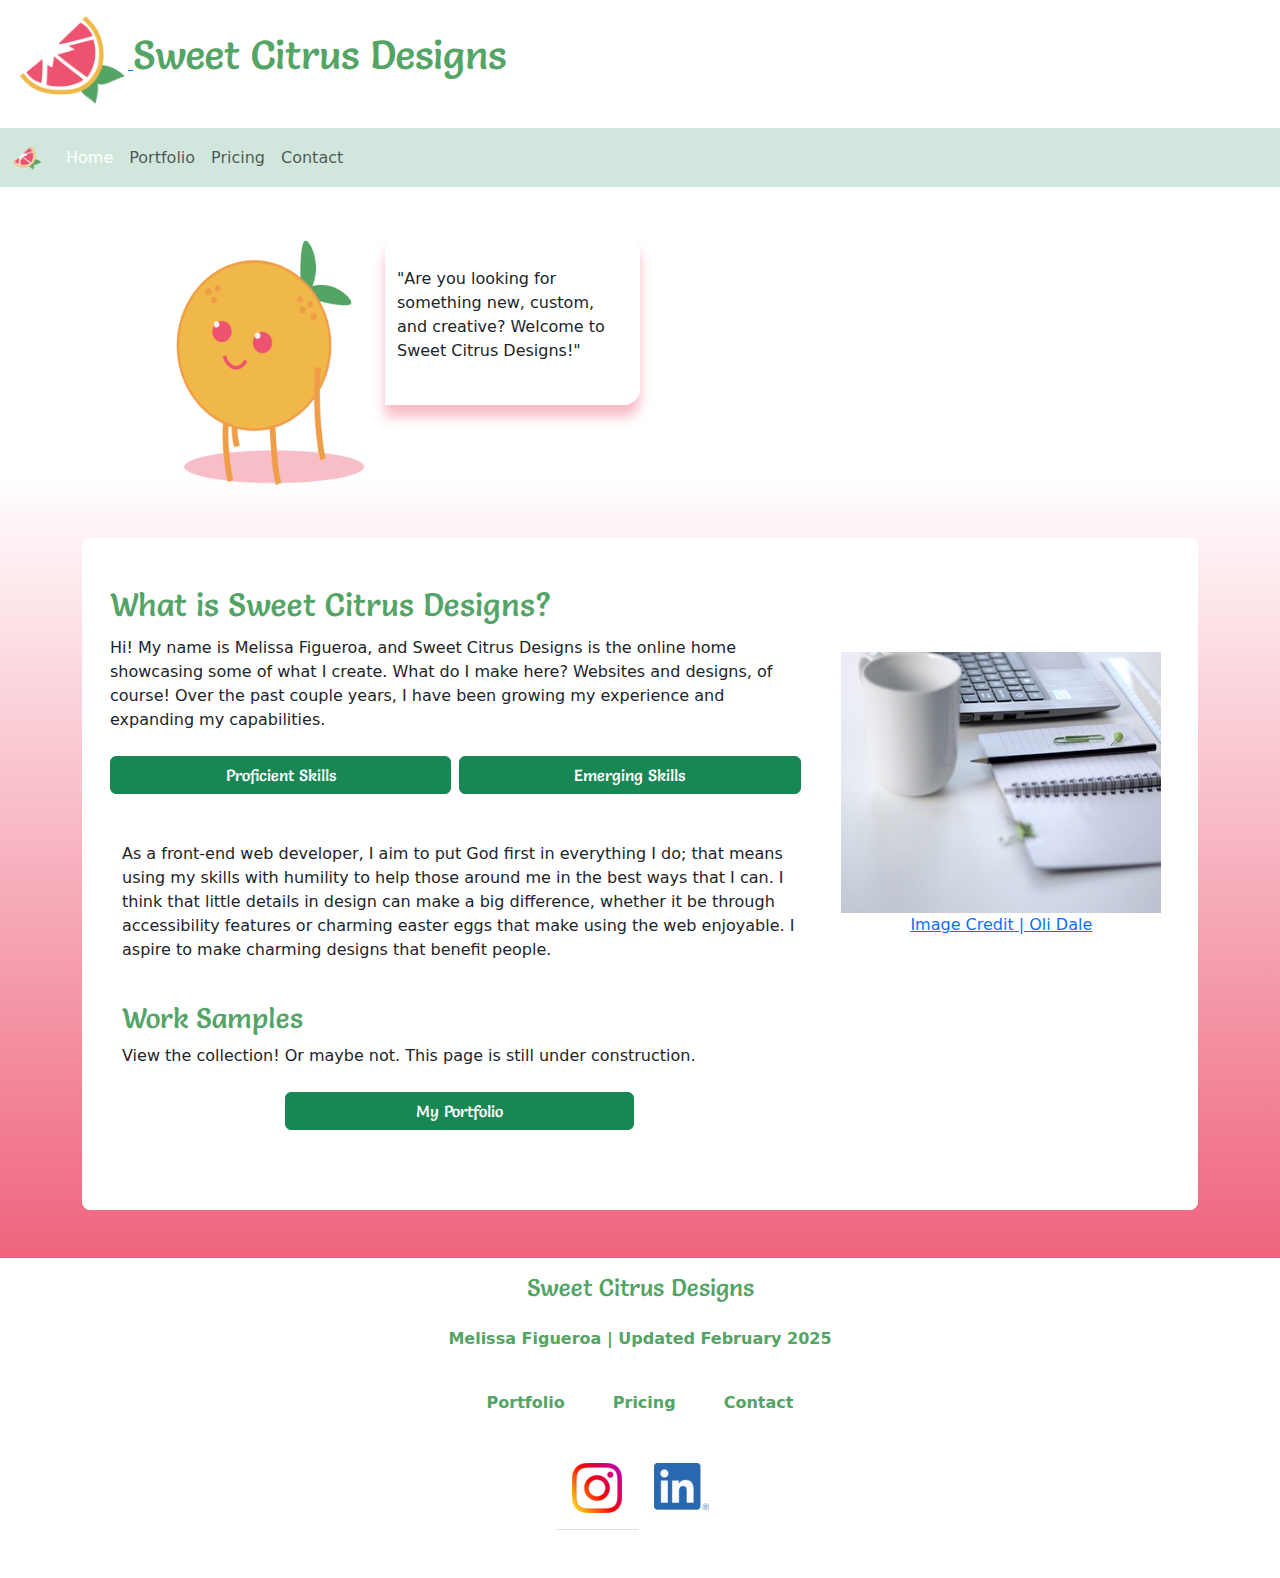
<file: index.html>
<!DOCTYPE html>
<html>
    <head>
        <!--
            Melissa Figueroa
            4 Mar. 2025
        -->
        <script src="scripts/script.js" async></script>
        <script src="https://cdn.jsdelivr.net/npm/bootstrap@5.3.3/dist/js/bootstrap.bundle.min.js" integrity="sha384-YvpcrYf0tY3lHB60NNkmXc5s9fDVZLESaAA55NDzOxhy9GkcIdslK1eN7N6jIeHz" crossorigin="anonymous"></script>
        <script src="https://ajax.googleapis.com/ajax/libs/jquery/3.7.1/jquery.min.js"></script>
        <link rel="stylesheet" href="css/styles.css">
        <link rel="preconnect" href="https://fonts.googleapis.com">
        <link rel="preconnect" href="https://fonts.gstatic.com" crossorigin>
        <link href="https://fonts.googleapis.com/css2?family=Lexend:wght@100..900&family=Salsa&display=swap" rel="stylesheet">
        <link href="https://cdn.jsdelivr.net/npm/bootstrap@5.3.3/dist/css/bootstrap.min.css" rel="stylesheet" integrity="sha384-QWTKZyjpPEjISv5WaRU9OFeRpok6YctnYmDr5pNlyT2bRjXh0JMhjY6hW+ALEwIH" crossorigin="anonymous">
        <meta charset="UTF-8">
        <meta name="keywords" content="
            web design, web development, design services, freelancer, custom site, custom website, web content">
        <meta name="author" content="Melissa Figueroa">
        <meta name="viewport" content="width=device-width, initial-scale=1.0">
        <title>Home - Sweet Citrus Designs</title>
        <link rel="icon" href="favicon.ico" type="image/x-icon">
    </head>

    <body class="mb-0 pb-0">
        <header class="header px-3 py-2 w-100">
            <a href="index.html">
                <img src="images/citrus-2025/figueroa-logo.png" class="img-fluid w-25" id="logo">
                <h1>Sweet Citrus Designs</h1>
            </a>
        </header>

        <nav class="navbar navbar-expand-md navbar-light navbar-light bg-success-subtle">
            <div class="container-fluid">
                <a class="navbar-brand" href="#">
                    <img src="images/citrus-2025/figueroa-logo.png" alt="sweet citrus designs logo" width="30" height="30" class="d-inline-block align-text-top">
                </a>

                <button class="navbar-toggler" type="button" data-bs-toggle="collapse" data-bs-target="#navbarSupportedContent" aria-controls="navbarSupportedContent" aria-expanded="false" aria-label="Toggle navigation">
                    <span class="navbar-toggler-icon"></span>
                </button>

                <div class="collapse navbar-collapse" id="navbarSupportedContent">
                    <ul class="navbar-nav">
                        <li class="nav-item">
                            <a class="nav-link active" aria-current="page" href="#">Home</a>
                        </li>
                        <li class="nav-item">
                            <a class="nav-link" href="portfolio.html">Portfolio</a>
                        </li>
                        <li class="nav-item">
                            <a class="nav-link" href="pricing.html">Pricing</a>
                        </li>
                        <li class="nav-item">
                            <a class="nav-link" href="contact.html">Contact</a>
                        </li>
                    </ul>
                </div>
            </div>
        </nav>

        <main class="container mx-auto pb-5">
            <div class="row mx-auto p-5">
                <img src="images/citrus-2025/sweet-citrus-w-shadow.png" alt="Sweet Citrus mascot" class="col-12 col-md-3 order-2 order-md-1 w-25 citrus">
                <div class="col-12 col-md-3 order-1 order-md-2 speechbox">
                    <p aria-label="Sweet Citrus says the following: " id="citrusTalk">
                        <script>
                            homepageTalk(randomSeed);
                        </script>
                    </p>
                </div>
            </div>

            <article class="container-md mx-auto row px-0 px-md-3 py-5 bg-white">
                <h2 class="pb-1">What is Sweet Citrus Designs?</h2>
                <section class="col-md-8">
                    <p>Hi! My name is Melissa Figueroa, and Sweet Citrus Designs is the online home showcasing some of what I create. What do I make here? Websites and designs, of course! Over the past couple years, I have been growing my experience and expanding my capabilities.</p>
                    <div class="row mx-auto mb-4">
                        <button class="btn btn-success col salsa-regular mx-auto my-2" type="button" data-bs-toggle="collapse" data-bs-target="#proSkills" aria-expanded="false" aria-controls="proficientSkills">
                            Proficient Skills
                        </button>

                        <button class="btn btn-success col salsa-regular mx-2 my-2" type="button" data-bs-toggle="collapse" data-bs-target="#emergingSkills" aria-expanded="false" aria-controls="emergingSkills">
                            Emerging Skills
                        </button>
                    </div>

                    <div class="row mx-auto mb-4">
                        <div class="col">
                            <div class="collapse multi-collapse" id="proSkills">
                                <h3 class="pb-1">Proficient Skills</h3>

                                <ul class="list-group list-skills">
                                    <li class="list-group-item">HTML and CSS</li>
                                    <li class="list-group-item">Adobe Illustrator, Photoshop, Express, and Lightroom</li>
                                    <li class="list-group-item">Krita</li>
                                    <li class="list-group-item">Website creation</li>
                                    <li class="list-group-item">Logo and branding creation</li>
                                    <li class="list-group-item">Social media content creation</li>
                                    <li class="list-group-item">Instagram management</li>
                                </ul>
                            </div>
                        </div>

                        <div class="col">
                            <div class="collapse multi-collapse" id="emergingSkills">
                                <h3 class="pb-1">Emerging Skills</h3>

                                <ul class="list-group list-skills">
                                    <li class="list-group-item">React, Angular, and Gatsby JS</li>
                                    <li class="list-group-item">C#, SQL, JavaScript, and PHP</li>
                                    <li class="list-group-item">Adobe Premiere Pro, After Effects, and InDesign</li>
                                    <li class="list-group-item">Affinity Designer</li>
                                    <li class="list-group-item">Canva</li>
                                    <li class="list-group-item">ProPresenter</li>
                                    <li class="list-group-item">Photography</li>
                                    <li class="list-group-item">Twitter management</li>
                                </ul>
                            </div>
                        </div>

                        <p class="mt-3">As a front-end web developer, I aim to put God first in everything I do; that means using my skills with humility to help those around me in the best ways that I can. I think that little details in design can make a big difference, whether it be through accessibility features or charming easter eggs that make using the web enjoyable. I aspire to make charming designs that benefit people.</p>
                    </div>

                    <div class="row mx-auto mb-4">
                        <h3>Work Samples</h3>
                        <p>View the collection! Or maybe not. This page is still under construction.</p>
                        <a href="portfolio.html" class="btn btn-success salsa-regular mx-auto my-2 px-2 w-50">
                            My Portfolio
                        </a>
                    </div>

                </section>

                <aside class="col-12 col-md-4 mx-auto mx-md-0 pt-3 text-center">
                    <figure>
                        <img src="images/misc/mug-desk.jpg" alt="mug on a desk" class="img-fluid mx-auto mx-md-1">
                        <figcaption><a href="https://unsplash.com/photos/black-pencil-on-ruled-notepad-beside-white-ceramic-mug-and-gray-laptop-computer-xjSkI_seiZY">Image Credit | Oli Dale</a></figcaption>
                    </figure>
                </aside>
            </article>
        </main>

        <footer class="footer text-center mx-auto my-0 pt-3 pb-5">
            <h4><a class="active" aria-current="page" href="#">Sweet Citrus Designs</a></h4>
            <p class="py-3">Melissa Figueroa | Updated February 2025</p>
            <ul class="nav mx-auto text-center flex-column flex-md-row justify-content-center mb-4">
                <li class="nav-item px-2 deco-list-item">
                    <a class="nav-link" href="portfolio.html">Portfolio</a>
                </li>

                <li class="nav-item px-2 deco-list-item">
                    <a class="nav-link" href="pricing.html">Pricing</a>
                </li>

                <li class="nav-item px-2 deco-list-item">
                    <a class="nav-link" href="contact.html">Contact</a>
                </li>
            </ul>

            <!-- To Do: Remove line below Instagram glyph, which is there as a result of Bootstrap list-group and list-group-item styling -->
            <ul class="list-group list-group-flush mx-auto text-center flex-column flex-md-row justify-content-center w-25">
                <li class="list-group-item p-3 text-center">
                    <a href="https://www.instagram.com/sweetcitrusdesigns/" target="_blank"><img src="images/misc/instagram_glyph.png" alt="instagram"></a>
                </li>

                <li class="list-group-item p-3 text-center">
                    <a href="https://www.linkedin.com/in/figueroa-melissa-web/" target="_blank"><img src="images/misc/li_glyph.png" alt="linkedin"></a>
                </li>
            </ul>
        </footer>
    </body>
</html>
</file>
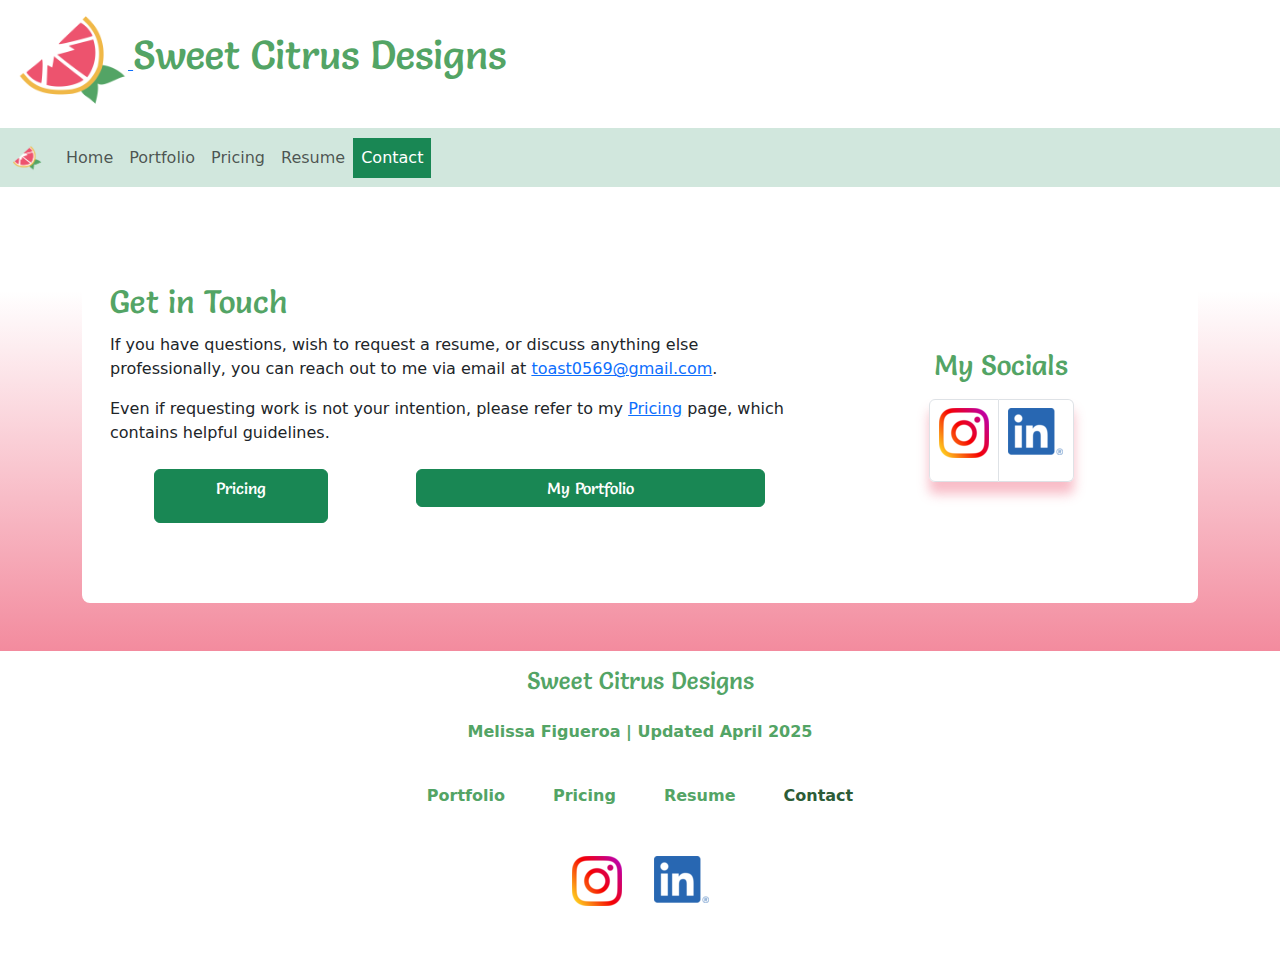
<file: contact.html>
<!DOCTYPE html>
<html>
    <head>
        <script src="scripts/script.js" async></script>
        <script src="https://cdn.jsdelivr.net/npm/bootstrap@5.3.3/dist/js/bootstrap.bundle.min.js" integrity="sha384-YvpcrYf0tY3lHB60NNkmXc5s9fDVZLESaAA55NDzOxhy9GkcIdslK1eN7N6jIeHz" crossorigin="anonymous"></script>
        <script src="https://ajax.googleapis.com/ajax/libs/jquery/3.7.1/jquery.min.js"></script>
        <link rel="stylesheet" href="css/styles.css">
        <link rel="preconnect" href="https://fonts.googleapis.com">
        <link rel="preconnect" href="https://fonts.gstatic.com" crossorigin>
        <link href="https://fonts.googleapis.com/css2?family=Lexend:wght@100..900&family=Salsa&display=swap" rel="stylesheet">
        <link href="https://cdn.jsdelivr.net/npm/bootstrap@5.3.3/dist/css/bootstrap.min.css" rel="stylesheet" integrity="sha384-QWTKZyjpPEjISv5WaRU9OFeRpok6YctnYmDr5pNlyT2bRjXh0JMhjY6hW+ALEwIH" crossorigin="anonymous">
        <meta charset="UTF-8">
        <meta name="keywords" content="
            web design, web development, design services, freelancer, custom site, custom website, web content">
        <meta name="author" content="Melissa Figueroa">
        <meta name="viewport" content="width=device-width, initial-scale=1.0">
        <title>Contact - Sweet Citrus Designs</title>
        <link rel="icon" href="favicon.ico" type="image/x-icon">
    </head>

    <body class="mb-0 pb-0">
        <header class="header px-3 py-2 w-100">
            <a href="index.html">
                <img src="images/citrus-2025/figueroa-logo.png" class="img-fluid w-25" id="logo">
                <h1>Sweet Citrus Designs</h1>
            </a>
        </header>

        <nav class="navbar navbar-expand-md navbar-light navbar-light bg-success-subtle">
            <div class="container-fluid">
                <a class="navbar-brand" href="#">
                    <img src="images/citrus-2025/figueroa-logo.png" alt="sweet citrus designs logo" width="30" height="30" class="d-inline-block align-text-top">
                </a>

                <button class="navbar-toggler" type="button" data-bs-toggle="collapse" data-bs-target="#navbarSupportedContent" aria-controls="navbarSupportedContent" aria-expanded="false" aria-label="Toggle navigation">
                    <span class="navbar-toggler-icon"></span>
                </button>

                <div class="collapse navbar-collapse" id="navbarSupportedContent">
                    <ul class="navbar-nav">
                        <li class="nav-item">
                            <a class="nav-link" href="index.html">Home</a>
                        </li>
                        <li class="nav-item">
                            <a class="nav-link" href="portfolio.html">Portfolio</a>
                        </li>
                        <li class="nav-item">
                            <a class="nav-link" href="pricing.html">Pricing</a>
                        </li>
                        <li class="nav-item">
                            <a class="nav-link" href="resume.html">Resume</a>
                        </li>
                        <li class="nav-item bg-success">
                            <a class="nav-link active text-white" aria-current="page" href="#">Contact</a>
                        </li>
                    </ul>
                </div>
            </div>
        </nav>

        <main class="container mx-auto pb-5">
            <article class="container-md mx-auto row px-0 px-md-3 py-5 bg-white">
                <h2 class="mt-5 pb-1">Get in Touch</h2>
                <section class="col-md-8">
                    <p>If you have questions, wish to request a resume, or discuss anything else professionally, you can reach out to me via email at <a href="mailto:toast0569@gmail.com">toast0569@gmail.com</a>.</p>
                    <!-- , or fill out the contact form below -->
                    <p>Even if requesting work is not your intention, please refer to my <a href="pricing.html">Pricing</a> page, which contains helpful guidelines.</p>



                    <div class="row mx-auto mb-4">
                        <a href="pricing.html" class="btn btn-success salsa-regular mx-auto my-2 pb-0 px-2 w-25">
                            Pricing
                        </a>
                        <a href="portfolio.html" class="btn btn-success salsa-regular mx-auto mt-2 mb-4 px-2 w-50">
                            My Portfolio
                        </a>
                    </div>
                </section>

                <aside class="col-12 col-md-4 mx-auto mx-md-0 pt-3 text-center">
                    <div class="row mx-auto mb-4">
                        <div class="col-6 mx-auto">
                            <h3>My Socials</h3>
                            <ul class="list-group list-group-horizontal-md list-skills mt-2 mb-5">
                                <li class="list-group-item p-2 text-center flex-fill">
                                    <a href="https://www.instagram.com/sweetcitrusdesigns/" target="_blank"><img src="images/misc/instagram_glyph.png" alt="instagram"></a>
                                </li>

                                <li class="list-group-item p-2 text-center flex-fill">
                                    <a href="https://www.linkedin.com/in/figueroa-melissa-web/" target="_blank"><img src="images/misc/li_glyph.png" alt="linkedin"></a>
                                </li>
                            </ul>
                        </div>
                    </div>
                </aside>
            </article>

            <section></section>
        </main>

        <footer class="footer text-center mx-auto my-0 pt-3 pb-5">
            <h4><a href="index.html">Sweet Citrus Designs</a></h4>
            <p class="py-3">Melissa Figueroa | Updated April 2025</p>
            <ul class="nav mx-auto text-center flex-row justify-content-center mb-4">
                <li class="nav-item px-2 deco-list-item">
                    <a class="nav-link" href="portfolio.html">Portfolio</a>
                </li>

                <li class="nav-item px-2 deco-list-item">
                    <a class="nav-link" href="pricing.html">Pricing</a>
                </li>

                <li class="nav-item px-2 deco-list-item">
                    <a class="nav-link" href="resume.html">Resume</a>
                </li>

                <li class="nav-item px-2 deco-list-item">
                    <a class="nav-link active" aria-current="page" href="#">Contact</a>
                </li>
            </ul>

            <ul class="list-group list-group-flush mx-auto text-center flex-column flex-md-row justify-content-center w-25">
                <li class="list-group-item border-0 p-3 text-center">
                    <a href="https://www.instagram.com/sweetcitrusdesigns/" target="_blank"><img src="images/misc/instagram_glyph.png" alt="instagram"></a>
                </li>

                <li class="list-group-item border-0 p-3 text-center">
                    <a href="https://www.linkedin.com/in/figueroa-melissa-web/" target="_blank"><img src="images/misc/li_glyph.png" alt="linkedin"></a>
                </li>
            </ul>
        </footer>
    </body>
</html>
</file>
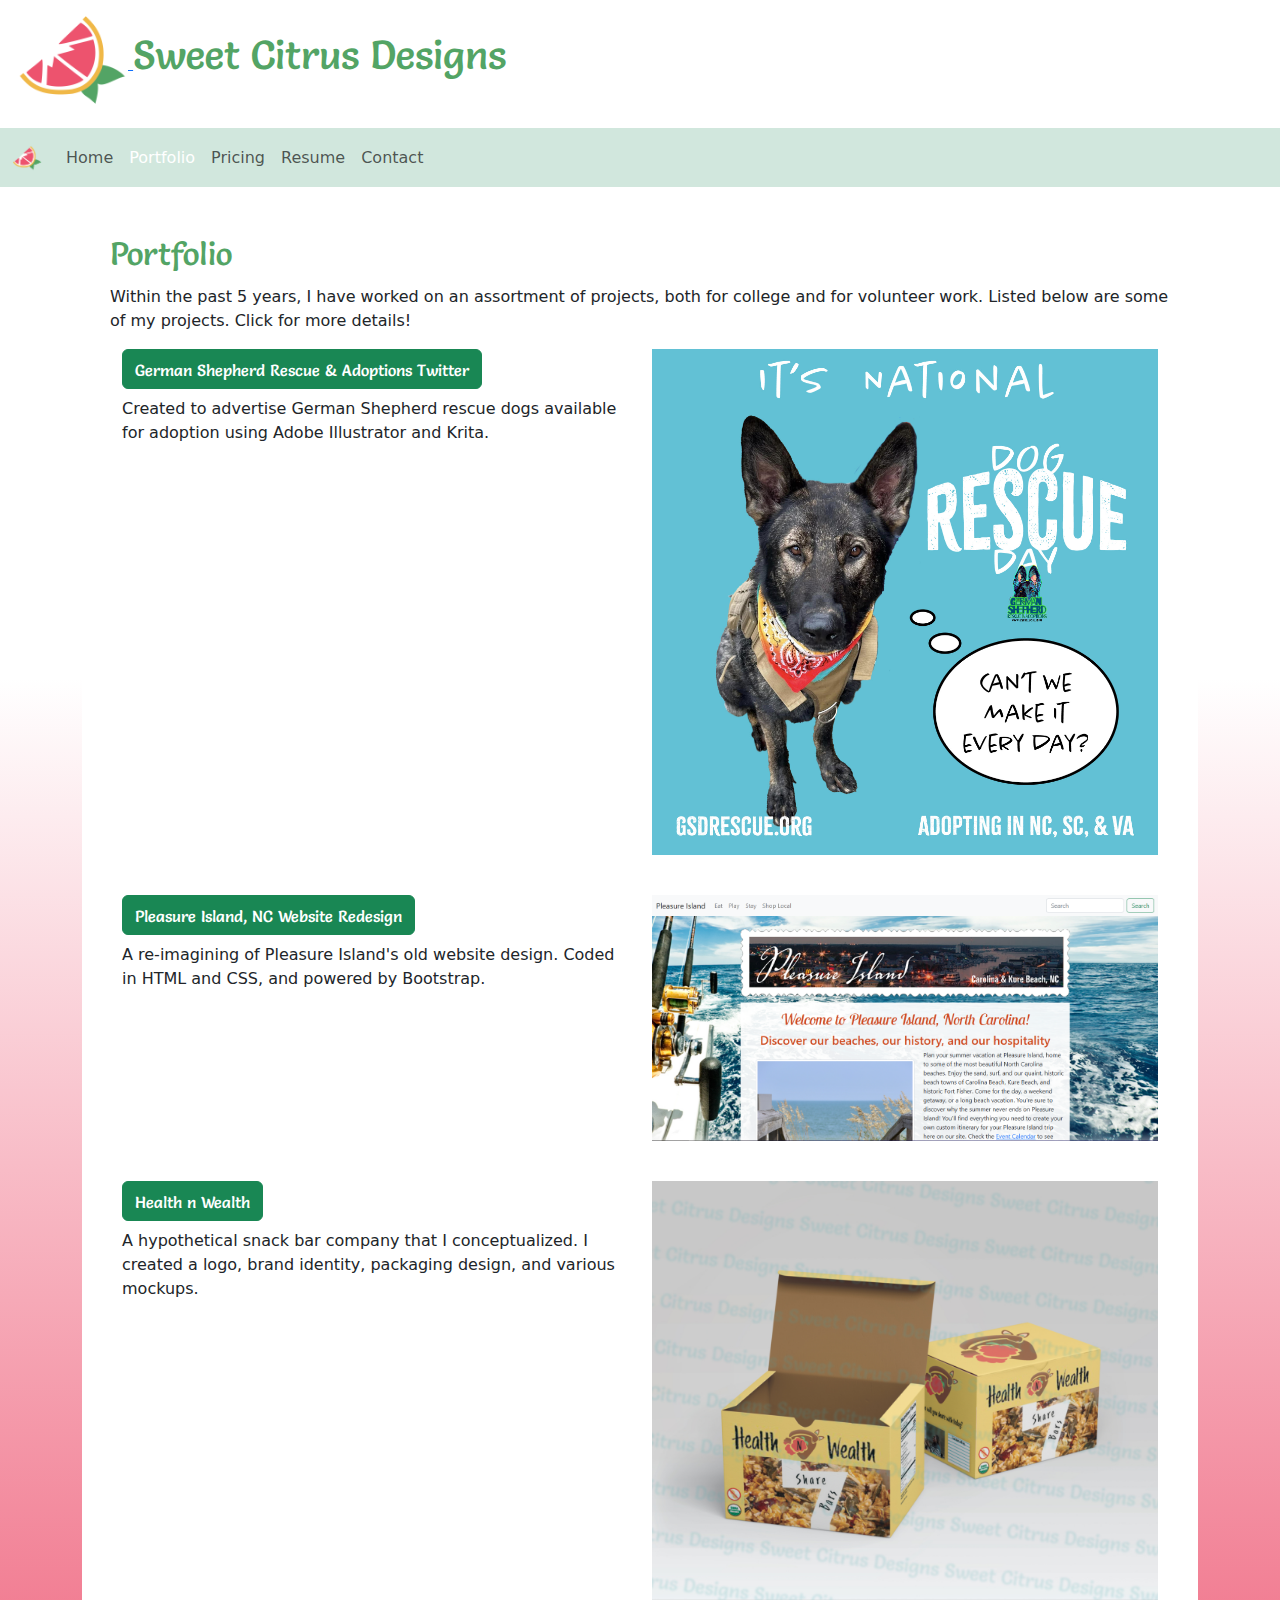
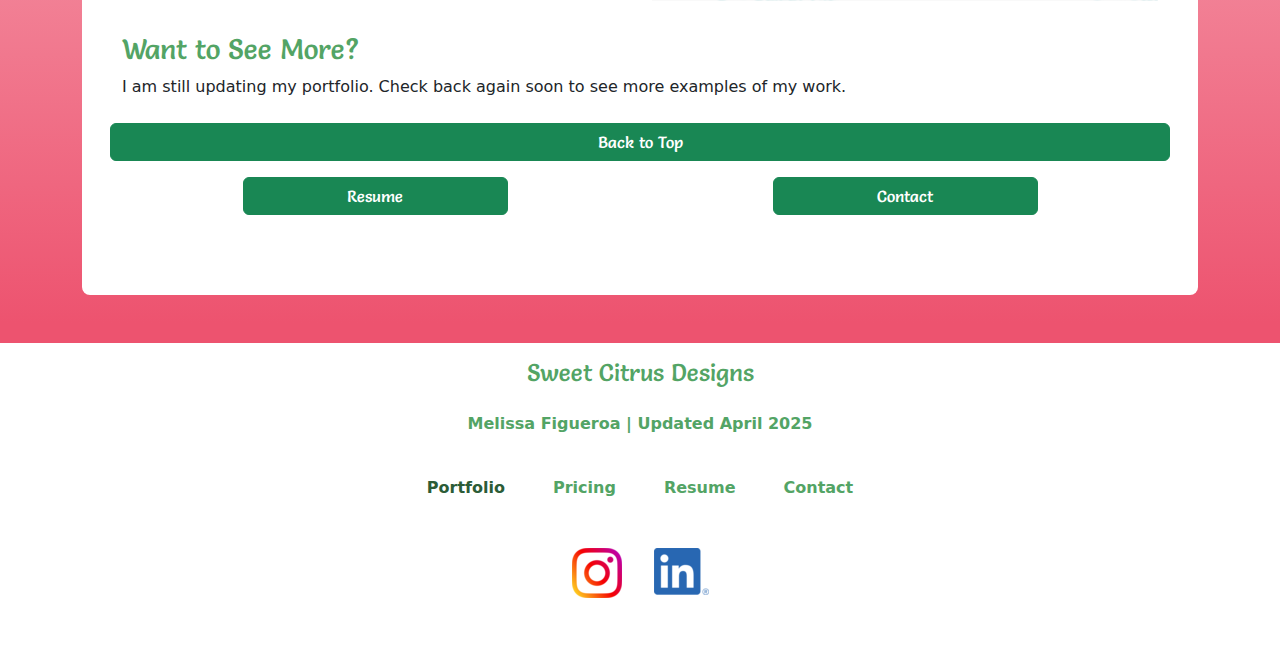
<file: portfolio.html>
<!DOCTYPE html>
<html>
    <head>
        <script src="scripts/script.js" async></script>
        <script src="https://cdn.jsdelivr.net/npm/bootstrap@5.3.3/dist/js/bootstrap.bundle.min.js" integrity="sha384-YvpcrYf0tY3lHB60NNkmXc5s9fDVZLESaAA55NDzOxhy9GkcIdslK1eN7N6jIeHz" crossorigin="anonymous"></script>
        <script src="https://ajax.googleapis.com/ajax/libs/jquery/3.7.1/jquery.min.js"></script>
        <link rel="stylesheet" href="css/styles.css">
        <link rel="preconnect" href="https://fonts.googleapis.com">
        <link rel="preconnect" href="https://fonts.gstatic.com" crossorigin>
        <link href="https://fonts.googleapis.com/css2?family=Lexend:wght@100..900&family=Salsa&display=swap" rel="stylesheet">
        <link href="https://cdn.jsdelivr.net/npm/bootstrap@5.3.3/dist/css/bootstrap.min.css" rel="stylesheet" integrity="sha384-QWTKZyjpPEjISv5WaRU9OFeRpok6YctnYmDr5pNlyT2bRjXh0JMhjY6hW+ALEwIH" crossorigin="anonymous">
        <meta charset="UTF-8">
        <meta name="keywords" content="
            web design, web development, design services, freelancer, custom site, custom website, web content">
        <meta name="author" content="Melissa Figueroa">
        <meta name="viewport" content="width=device-width, initial-scale=1.0">
        <title>Portfolio - Sweet Citrus Designs</title>
        <link rel="icon" href="favicon.ico" type="image/x-icon">
    </head>

    <body class="mb-0 pb-0">
        <header class="header px-3 py-2 w-100">
            <a href="index.html">
                <img src="images/citrus-2025/figueroa-logo.png" class="img-fluid w-25" id="logo">
                <h1>Sweet Citrus Designs</h1>
            </a>
        </header>

        <nav class="navbar navbar-expand-md navbar-light navbar-light bg-success-subtle">
            <div class="container-fluid">
                <a class="navbar-brand" href="#">
                    <img src="images/citrus-2025/figueroa-logo.png" alt="sweet citrus designs logo" width="30" height="30" class="d-inline-block align-text-top">
                </a>

                <button class="navbar-toggler" type="button" data-bs-toggle="collapse" data-bs-target="#navbarSupportedContent" aria-controls="navbarSupportedContent" aria-expanded="false" aria-label="Toggle navigation">
                    <span class="navbar-toggler-icon"></span>
                </button>

                <div class="collapse navbar-collapse" id="navbarSupportedContent">
                    <ul class="navbar-nav">
                        <li class="nav-item">
                            <a class="nav-link" href="index.html">Home</a>
                        </li>
                        <li class="nav-item">
                            <a class="nav-link active" aria-current="page" href="#">Portfolio</a>
                        </li>
                        <li class="nav-item">
                            <a class="nav-link" href="pricing.html">Pricing</a>
                        </li>
                        <li class="nav-item">
                            <a class="nav-link" href="resume.html">Resume</a>
                        </li>
                        <li class="nav-item">
                            <a class="nav-link" href="contact.html">Contact</a>
                        </li>
                    </ul>
                </div>
            </div>
        </nav>

        <main class="container mx-auto pb-5">
            <article class="container-md mx-auto row px-0 px-md-3 py-5 bg-white">
                <h2 class="pb-1">Portfolio</h2>
                <section class="col">
                    <p class="mb-2">Within the past 5 years, I have worked on an assortment of projects, both for college and for volunteer work. Listed below are some of my projects. Click for more details!</p>

                    <div class="project row mx-auto mb-4">
                        <div class="col-12 col-md-6 order-1 order-md-0">
                            <button class="btn btn-success salsa-regular text-white mx-auto my-2 pt-2" type="button" data-bs-toggle="collapse" data-bs-target="#GSRA" aria-expanded="false" aria-controls="GSRA">
                                German Shepherd Rescue & Adoptions Twitter
                            </button>

                            <p>Created to advertise German Shepherd rescue dogs available for adoption using Adobe Illustrator and Krita.</p>
    
                            <div class="collapse multi-collapse" id="GSRA">
                                <ul class="list-group list-skills mb-4">
                                    <li class="list-group-item">60+ posts were made and posted to GSRA's Twitter profile from 2023-2024.</li>
                                    <li class="list-group-item">Campaigns included posts spreading awareness about the rescue's events as well as their dogs.</li>
                                    <li class="list-group-item">Posts about the available dogs highlighted their appearances and personality traits while following seasonal themes and holidays.</li>
                                    <li class="list-group-item">GSRA's Twitter account is no longer available online. If you would like to view more of the posts I've made, I'll be assembling a gallery of them that will be available soon.</li>
                                </ul>

                                <div class="image-sets container">
                                    <div class="row">
                                        <div class="col flex-wrap">
                                            <img class="img-fluid my-2" src="images/gsra/adoptions-spring-ad-gsra.png">
                                            <img class="img-fluid my-2" src="images/gsra/archie-ad-gsra.jpg">
                                            <img class="img-fluid my-2" src="images/gsra/pie-ad-gsra.png">
                                            <img class="img-fluid my-2" src="images/gsra/luna-ad2-gsra.png">
                                            <img class="img-fluid my-2" src="images/gsra/essex-ad-gsra.png">
                                        </div>
                                    </div>
                                </div>
                            </div>
                        </div>

                        <div class="col col-md-6 order-0 order-md-1">
                            <a href="#"><img class="img-fluid my-2" src="images/gsra/rescue-ad-gsra.jpg"></a>
                        </div>
                    </div>

                    <div class="project row mx-auto mb-4">
                        <div class="col-12 col-md-6 order-1 order-md-0">
                            <button class="btn btn-success salsa-regular text-white mx-auto my-2 pt-2" type="button" data-bs-toggle="collapse" data-bs-target="#project" aria-expanded="false" aria-controls="example project">
                                Pleasure Island, NC Website Redesign
                            </button>

                            <p>A re-imagining of Pleasure Island's old website design. Coded in HTML and CSS, and powered by Bootstrap.</p>
    
                            <div class="collapse multi-collapse" id="project">
                                <ul class="list-group list-skills mb-4">
                                    <li class="list-group-item">Created in 2022 as part of a class assignment.</li>
                                    <li class="list-group-item">Was composed of 5 basic pages that utilized some of my front-end web development skills up to that point.</li>
                                    <li class="list-group-item">The redesign was never used officially and was only temporarily viewable for educational purposes only. I do not own any of the branding or imagery related to Pleasure Island; that belongs to their chamber of commerce.</li>
                                    <li class="list-group-item"><a href="https://web.archive.org/web/20220517172928/https://pleasureislandnc.org/" target="_blank">The archived version</a> of the old Pleasure Island website design is what this project was entirely based off of. Nowadays, <a href="https://www.pleasureislandnc.org/" target="_blank">Pleasure Island's website</a> looks very modern!</li>
                                </ul>

                                <img class="img-fluid my-2" src="images/old-pages/island2-old-page.png">
                            </div>
                        </div>

                        <div class="col col-md-6 order-0 order-md-1">
                            <img class="img-fluid my-2" src="images/old-pages/island1-old-page.png">
                        </div>
                    </div>

                    
                    <div class="project row mx-auto mb-4">
                        <div class="col-12 col-md-6 order-1 order-md-0">
                            <button class="btn btn-success salsa-regular text-white mx-auto my-2 pt-2" type="button" data-bs-toggle="collapse" data-bs-target="#project2" aria-expanded="false" aria-controls="example project">
                                Health n Wealth
                            </button>

                            <p>A hypothetical snack bar company that I conceptualized. I created a logo, brand identity, packaging design, and various mockups.</p>
    
                            <div class="collapse multi-collapse" id="project2">
                                <ul class="list-group list-skills mb-4">
                                    <li class="list-group-item">Created in 2022 as part of a class project.</li>
                                    <li class="list-group-item">Logo and package design brainstorming ideas were hand-sketched on paper.</li>
                                    <li class="list-group-item">At least 4 different branding assets were created using Adobe Illustrator, Animate, and Photoshop.</li>
                                </ul>

                                <div class="image-sets container">
                                    <div class="row">
                                        <div class="col">
                                            <img class="img-fluid my-2" src="images/health-n-wealth/banner-ad-health.png">
                                        </div>

                                        <div class="col">
                                            <img class="img-fluid my-2" src="images/health-n-wealth/logo-health.png">
                                            <img class="img-fluid my-2" src="images/health-n-wealth/car-mockup-health.jpg">
                                        </div>
                                    </div>
                                </div>
                            </div>
                        </div>

                        <div class="col col-md-6 order-0 order-md-1">
                            <a href="#"><img class="img-fluid my-2" src="images/health-n-wealth/mockup-health.jpg"></a>
                        </div>
                    </div>

                    <!--
                    <div class="project row mx-auto mb-4">
                        <div class="col-12 col-md-6 order-1 order-md-0">
                            <button class="btn btn-success salsa-regular text-white mx-auto my-2 pt-2" type="button" data-bs-toggle="collapse" data-bs-target="#project3" aria-expanded="false" aria-controls="example project">
                                Project Example
                            </button>

                            <p>This is an example of a portfolio section dedicated to highlighting a project.</p>
    
                            <div class="collapse multi-collapse" id="project3">
                                <ul class="list-group list-skills mb-2">
                                    <li class="list-group-item">A fact about the project.</li>
                                    <li class="list-group-item">A fact about the project.</li>
                                    <li class="list-group-item">A fact about the project.</li>
                                    <li class="list-group-item">A fact about the project.</li>
                                </ul>
                            </div>
                        </div>

                        <div class="col col-md-6 order-0 order-md-1">
                            <a href="#"><img class="img-fluid my-2" src="images/misc/lilman.jpg"></a>
                        </div>
                    </div>
                    -->

                    <div class="row mx-auto mb-4">
                        <h3>Want to See More?</h3>
                        <p>I am still updating my portfolio. Check back again soon to see more examples of my work.</p>
                        <button class="btn btn-success salsa-regular text-white mx-auto my-2" type="button" onclick="window.scrollTo({top: 0});">Back to Top</button>
                        <a href="resume.html" class="btn btn-success salsa-regular mx-auto my-2 px-2 w-25 text-center">
                            Resume
                        </a>
                        <a href="contact.html" class="btn btn-success salsa-regular mx-auto my-2 px-2 w-25">
                            Contact
                        </a>
                    </div>

                </section>
            </article>
        </main>

        <footer class="footer text-center mx-auto my-0 pt-3 pb-5">
            <h4><a href="index.html">Sweet Citrus Designs</a></h4>
            <p class="py-3">Melissa Figueroa | Updated April 2025</p>
            <ul class="nav mx-auto text-center flex-row justify-content-center mb-4">
                <li class="nav-item px-2 deco-list-item">
                    <a class="nav-link active" aria-current="page" href="#">Portfolio</a>
                </li>

                <li class="nav-item px-2 deco-list-item">
                    <a class="nav-link" href="pricing.html">Pricing</a>
                </li>

                <li class="nav-item px-2 deco-list-item">
                    <a class="nav-link" href="resume.html">Resume</a>
                </li>

                <li class="nav-item px-2 deco-list-item">
                    <a class="nav-link" href="contact.html">Contact</a>
                </li>
            </ul>

            <ul class="list-group list-group-flush mx-auto text-center flex-column flex-md-row justify-content-center w-25">
                <li class="list-group-item border-0 p-3 text-center">
                    <a href="https://www.instagram.com/sweetcitrusdesigns/" target="_blank"><img src="images/misc/instagram_glyph.png" alt="instagram"></a>
                </li>

                <li class="list-group-item border-0 p-3 text-center">
                    <a href="https://www.linkedin.com/in/figueroa-melissa-web/" target="_blank"><img src="images/misc/li_glyph.png" alt="linkedin"></a>
                </li>
            </ul>
        </footer>
    </body>
</html>
</file>
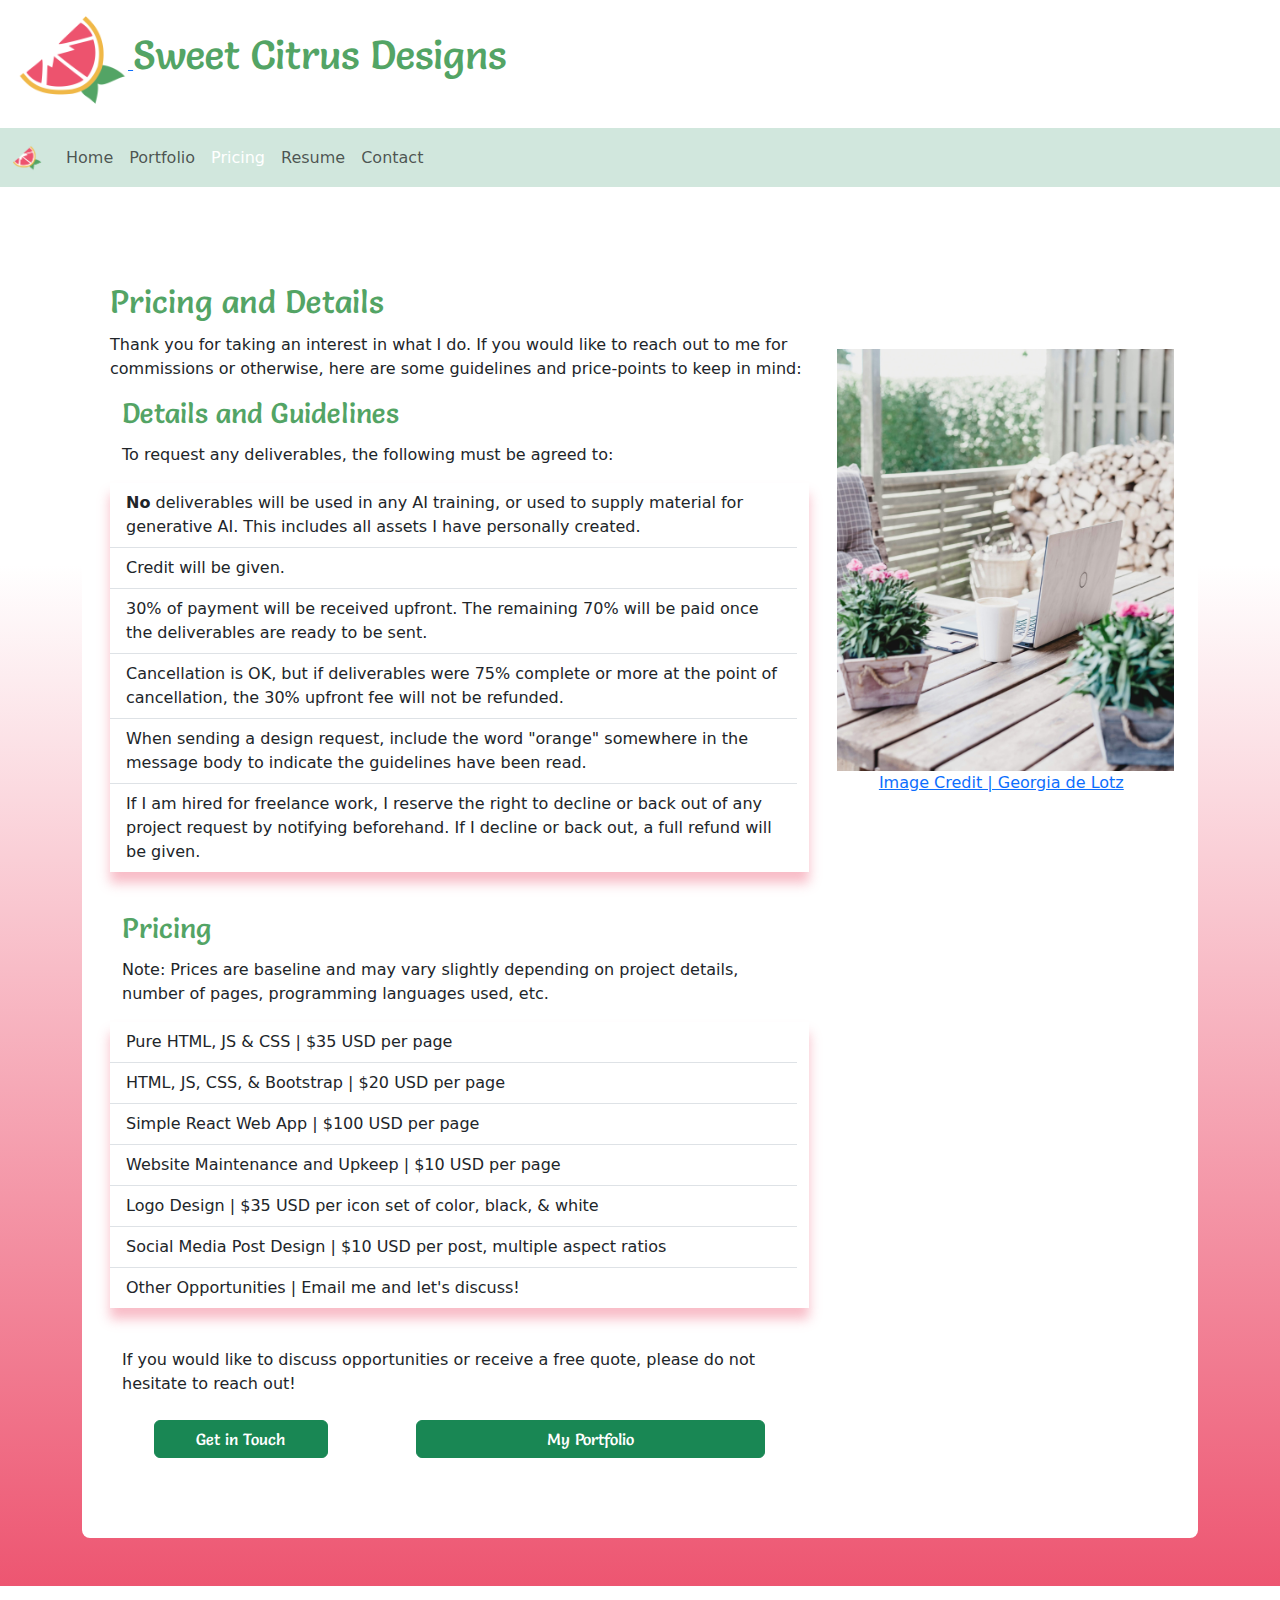
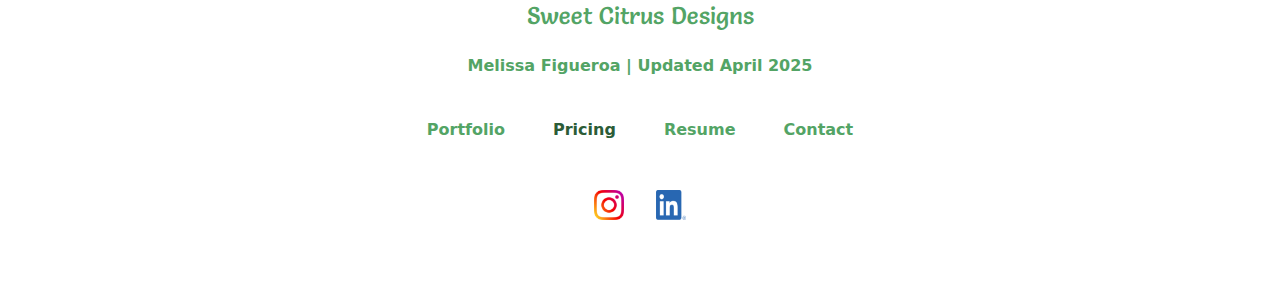
<file: pricing.html>
<!DOCTYPE html>
<html>
    <head>
        <script src="scripts/script.js" async></script>
        <script src="https://cdn.jsdelivr.net/npm/bootstrap@5.3.3/dist/js/bootstrap.bundle.min.js" integrity="sha384-YvpcrYf0tY3lHB60NNkmXc5s9fDVZLESaAA55NDzOxhy9GkcIdslK1eN7N6jIeHz" crossorigin="anonymous"></script>
        <script src="https://ajax.googleapis.com/ajax/libs/jquery/3.7.1/jquery.min.js"></script>
        <link rel="stylesheet" href="css/styles.css">
        <link rel="preconnect" href="https://fonts.googleapis.com">
        <link rel="preconnect" href="https://fonts.gstatic.com" crossorigin>
        <link href="https://fonts.googleapis.com/css2?family=Lexend:wght@100..900&family=Salsa&display=swap" rel="stylesheet">
        <link href="https://cdn.jsdelivr.net/npm/bootstrap@5.3.3/dist/css/bootstrap.min.css" rel="stylesheet" integrity="sha384-QWTKZyjpPEjISv5WaRU9OFeRpok6YctnYmDr5pNlyT2bRjXh0JMhjY6hW+ALEwIH" crossorigin="anonymous">
        <meta charset="UTF-8">
        <meta name="keywords" content="
            web design, web development, design services, freelancer, custom site, custom website, web content">
        <meta name="author" content="Melissa Figueroa">
        <meta name="viewport" content="width=device-width, initial-scale=1.0">
        <title>Pricing - Sweet Citrus Designs</title>
        <link rel="icon" href="favicon.ico" type="image/x-icon">
    </head>

    <body class="mb-0 pb-0">
        <header class="header px-3 py-2 w-100">
            <a href="index.html">
                <img src="images/citrus-2025/figueroa-logo.png" class="img-fluid w-25" id="logo">
                <h1>Sweet Citrus Designs</h1>
            </a>
        </header>

        <nav class="navbar navbar-expand-md navbar-light navbar-light bg-success-subtle">
            <div class="container-fluid">
                <a class="navbar-brand" href="#">
                    <img src="images/citrus-2025/figueroa-logo.png" alt="sweet citrus designs logo" width="30" height="30" class="d-inline-block align-text-top">
                </a>

                <button class="navbar-toggler" type="button" data-bs-toggle="collapse" data-bs-target="#navbarSupportedContent" aria-controls="navbarSupportedContent" aria-expanded="false" aria-label="Toggle navigation">
                    <span class="navbar-toggler-icon"></span>
                </button>

                <div class="collapse navbar-collapse" id="navbarSupportedContent">
                    <ul class="navbar-nav">
                        <li class="nav-item">
                            <a class="nav-link" href="index.html">Home</a>
                        </li>
                        <li class="nav-item">
                            <a class="nav-link" href="portfolio.html">Portfolio</a>
                        </li>
                        <li class="nav-item">
                            <a class="nav-link active" aria-current="page" href="#">Pricing</a>
                        </li>
                        <li class="nav-item">
                            <a class="nav-link" href="resume.html">Resume</a>
                        </li>
                        <li class="nav-item">
                            <a class="nav-link" href="contact.html">Contact</a>
                        </li>
                    </ul>
                </div>
            </div>
        </nav>

        <main class="container mx-auto pb-5">
            <article class="container-md mx-auto row px-0 px-md-3 py-5 bg-white">
                <h2 class="mt-5 pb-1">Pricing and Details</h2>
                <section class="col-md-8">
                    <p>Thank you for taking an interest in what I do. If you would like to reach out to me for commissions or otherwise, here are some guidelines and price-points to keep in mind:</p>

                    <div class="row mx-auto mb-4">
                        <h3 class="pb-1">Details and Guidelines</h3>

                        <p>To request any deliverables, the following must be agreed to:</p>

                        <ul class="list-group list-group-flush list-skills mb-3">
                            <li class="list-group-item"><strong>No</strong> deliverables will be used in any AI training, or used to supply material for generative AI. This includes all assets I have personally created.</li>
                            <li class="list-group-item">Credit will be given.</li>
                            <li class="list-group-item">30% of payment will be received upfront. The remaining 70% will be paid once the deliverables are ready to be sent.</li>
                            <li class="list-group-item">Cancellation is OK, but if deliverables were 75% complete or more at the point of cancellation, the 30% upfront fee will not be refunded.</li>
                            <li class="list-group-item">When sending a design request, include the word "orange" somewhere in the message body to indicate the guidelines have been read.</li>
                            <li class="list-group-item">If I am hired for freelance work, I reserve the right to decline or back out of any project request by notifying beforehand. If I decline or back out, a full refund will be given.</li>
                        </ul>
                    </div>

                    <div class="row mx-auto mb-4">
                        <h3 class="pb-1">Pricing</h3>

                        <p>Note: Prices are baseline and may vary slightly depending on project details, number of pages, programming languages used, etc.</p>

                        <ul class="list-group list-group-flush list-skills mb-3">
                            <li class="list-group-item">Pure HTML, JS & CSS | $35 USD per page</li>
                            <li class="list-group-item">HTML, JS, CSS, & Bootstrap | $20 USD per page</li>
                            <li class="list-group-item">Simple React Web App | $100 USD per page</li>
                            <li class="list-group-item">Website Maintenance and Upkeep | $10 USD per page</li>
                            <li class="list-group-item">Logo Design | $35 USD per icon set of color, black, & white</li>
                            <li class="list-group-item">Social Media Post Design | $10 USD per post, multiple aspect ratios</li>
                            <li class="list-group-item">Other Opportunities | Email me and let's discuss!</li>
                        </ul>
                    </div>

                    <div class="row mx-auto mb-4">
                        <p>If you would like to discuss opportunities or receive a free quote, please do not hesitate to reach out!</p>

                        <a href="contact.html" class="btn btn-success salsa-regular mx-auto my-2 px-2 w-25">
                            Get in Touch
                        </a>
                        <a href="portfolio.html" class="btn btn-success salsa-regular mx-auto my-2 px-2 w-50">
                            My Portfolio
                        </a>
                    </div>
                </section>

                <aside class="col-12 col-md-4 mx-auto mx-md-0 pt-3 text-center">
                    <figure>
                        <img src="images/misc/georgia-de-lotz-mug-on-wooden-surface.jpg" alt="white laptop on wooden table in back patio" class="img-fluid mx-auto mx-md-1">
                        <figcaption><a href="https://unsplash.com/photos/white-ceramic-mug-on-wooden-surface-juQWcOiuuPEY">Image Credit | Georgia de Lotz</a></figcaption>
                    </figure>
                </aside>
            </article>

            <section></section>
        </main>

        <footer class="footer text-center mx-auto my-0 pt-3 pb-5">
            <h4><a href="index.html">Sweet Citrus Designs</a></h4>
            <p class="py-3">Melissa Figueroa | Updated April 2025</p>
            <ul class="nav mx-auto text-center flex-column flex-md-row justify-content-center mb-4">
                <li class="nav-item px-2 deco-list-item">
                    <a class="nav-link" href="portfolio.html">Portfolio</a>
                </li>

                <li class="nav-item px-2 deco-list-item">
                    <a class="nav-link active" aria-current="page" href="#">Pricing</a>
                </li>

                <li class="nav-item px-2 deco-list-item">
                    <a class="nav-link" href="resume.html">Resume</a>
                </li>

                <li class="nav-item px-2 deco-list-item">
                    <a class="nav-link" href="contact.html">Contact</a>
                </li>
            </ul>

            <ul class="list-group list-group-flush mx-auto text-center flex-row justify-content-center w-25">
                <li class="list-group-item border-0 p-3 text-center">
                    <a href="https://www.instagram.com/sweetcitrusdesigns/" target="_blank"><img src="images/misc/instagram_glyph.png" alt="instagram" class="glyph"></a>
                </li>

                <li class="list-group-item border-0 p-3 text-center">
                    <a href="https://www.linkedin.com/in/figueroa-melissa-web/" target="_blank"><img src="images/misc/li_glyph.png" alt="linkedin" class="glyph"></a>
                </li>
            </ul>
        </footer>
    </body>
</html>
</file>
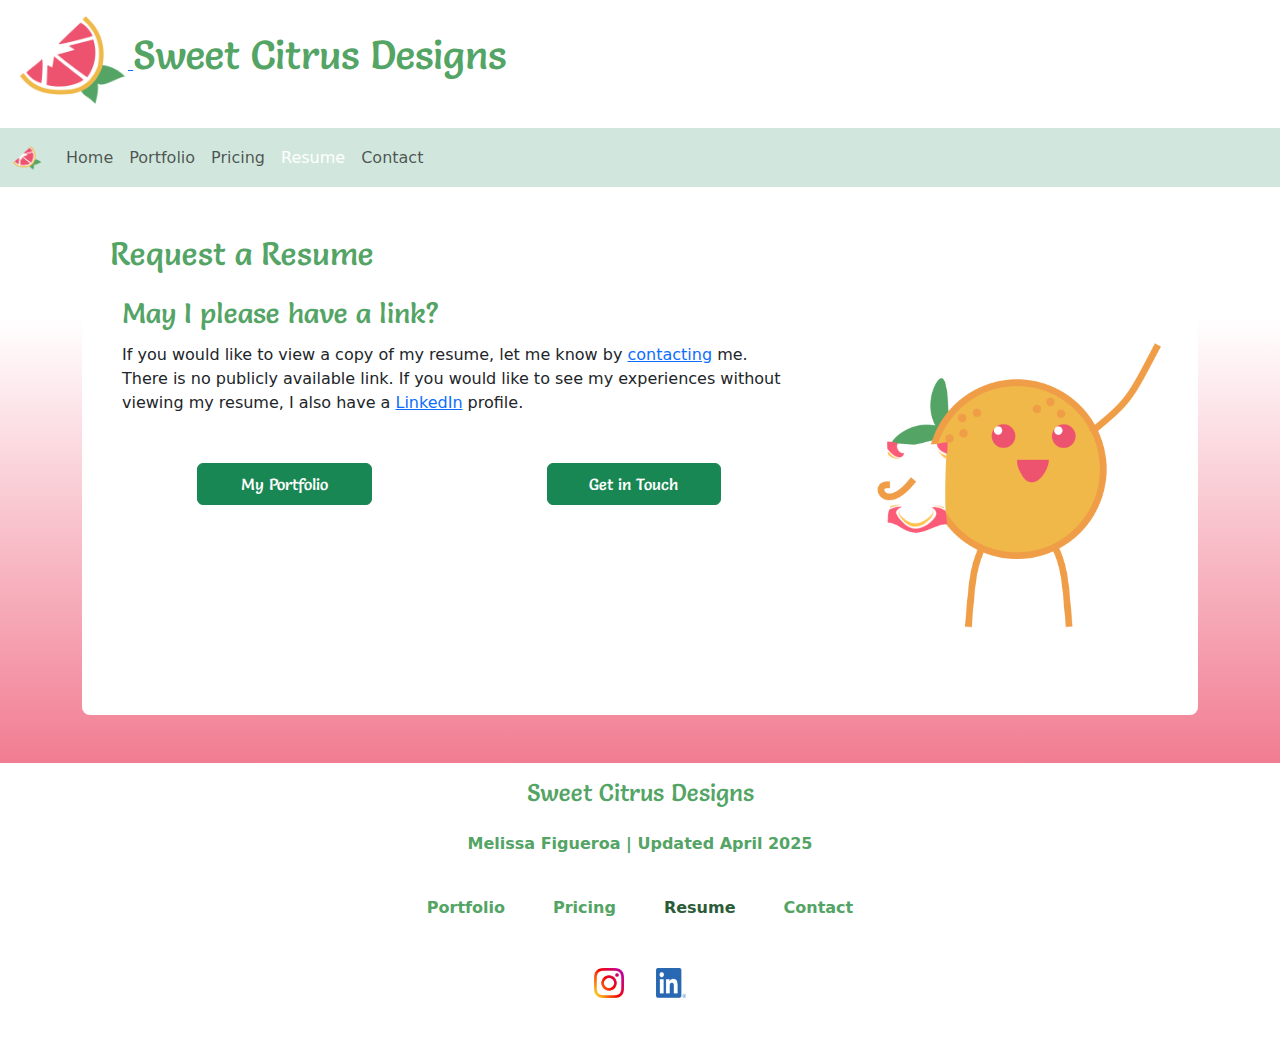
<file: resume.html>
<!DOCTYPE html>
<html>
    <head>
        <script src="scripts/script.js" async></script>
        <script src="https://cdn.jsdelivr.net/npm/bootstrap@5.3.3/dist/js/bootstrap.bundle.min.js" integrity="sha384-YvpcrYf0tY3lHB60NNkmXc5s9fDVZLESaAA55NDzOxhy9GkcIdslK1eN7N6jIeHz" crossorigin="anonymous"></script>
        <script src="https://ajax.googleapis.com/ajax/libs/jquery/3.7.1/jquery.min.js"></script>
        <link rel="stylesheet" href="css/styles.css">
        <link rel="preconnect" href="https://fonts.googleapis.com">
        <link rel="preconnect" href="https://fonts.gstatic.com" crossorigin>
        <link href="https://fonts.googleapis.com/css2?family=Lexend:wght@100..900&family=Salsa&display=swap" rel="stylesheet">
        <link href="https://cdn.jsdelivr.net/npm/bootstrap@5.3.3/dist/css/bootstrap.min.css" rel="stylesheet" integrity="sha384-QWTKZyjpPEjISv5WaRU9OFeRpok6YctnYmDr5pNlyT2bRjXh0JMhjY6hW+ALEwIH" crossorigin="anonymous">
        <meta charset="UTF-8">
        <meta name="keywords" content="
            web design, web development, design services, freelancer, custom site, custom website, web content">
        <meta name="author" content="Melissa Figueroa">
        <meta name="viewport" content="width=device-width, initial-scale=1.0">
        <title>Request a Resume - Sweet Citrus Designs</title>
        <link rel="icon" href="favicon.ico" type="image/x-icon">
    </head>

    <body class="mb-0 pb-0">
        <header class="header px-3 py-2 w-100">
            <a href="index.html">
                <img src="images/citrus-2025/figueroa-logo.png" class="img-fluid w-25" id="logo">
                <h1>Sweet Citrus Designs</h1>
            </a>
        </header>

        <nav class="navbar navbar-expand-md navbar-light navbar-light bg-success-subtle">
            <div class="container-fluid">
                <a class="navbar-brand" href="index.html">
                    <img src="images/citrus-2025/figueroa-logo.png" alt="sweet citrus designs logo" width="30" height="30" class="d-inline-block align-text-top">
                </a>

                <button class="navbar-toggler" type="button" data-bs-toggle="collapse" data-bs-target="#navbarSupportedContent" aria-controls="navbarSupportedContent" aria-expanded="false" aria-label="Toggle navigation">
                    <span class="navbar-toggler-icon"></span>
                </button>

                <div class="collapse navbar-collapse" id="navbarSupportedContent">
                    <ul class="navbar-nav">
                        <li class="nav-item">
                            <a class="nav-link" href="index.html">Home</a>
                        </li>
                        <li class="nav-item">
                            <a class="nav-link" href="portfolio.html">Portfolio</a>
                        </li>
                        <li class="nav-item">
                            <a class="nav-link" href="pricing.html">Pricing</a>
                        </li>
                        <li class="nav-item">
                            <a class="nav-link active" aria-current="page" href="#">Resume</a>
                        </li>
                        <li class="nav-item">
                            <a class="nav-link" href="contact.html">Contact</a>
                        </li>
                    </ul>
                </div>
            </div>
        </nav>

        <main class="container mx-auto pb-5">
            <article class="container-md mx-auto row px-0 px-md-3 py-5 bg-white">
                <h2 class="mb-4">Request a Resume</h2>
                <section class="col-md-8">
                    <div class="row mx-auto mb-4">
                        <h3 class="pb-1">May I please have a link?</h3>

                        <p>If you would like to view a copy of my resume, let me know by <a href="contact.html">contacting</a> me. There is no publicly available link. If you would like to see my experiences without viewing my resume, I also have a <a href="https://www.linkedin.com/in/figueroa-melissa-web/" target="_blank">LinkedIn</a> profile.</p>
                    </div>

                    <div class="row mx-auto mb-4">
                        <a href="portfolio.html" class="btn btn-success salsa-regular mx-auto my-2 p-2 w-25 text-center">
                            My Portfolio
                        </a>
                        <a href="contact.html" class="btn btn-success salsa-regular mx-auto my-2 p-2 w-25">
                            Get in Touch
                        </a>
                    </div>
                </section>

                <aside class="col-12 col-md-4 mx-auto mx-md-0 pt-3 text-center">
                    <figure>
                        <img src="images/citrus-2025/citrus-resume.png" alt="sweet citrus mascot holding a patterned paper in one arm and holding up the other arm" class="img-fluid mx-auto mx-md-1">
                    </figure>
                </aside>
            </article>
        </main>

        <footer class="footer text-center mx-auto my-0 pt-3 pb-5">
            <h4><a href="index.html">Sweet Citrus Designs</a></h4>
            <p class="py-3">Melissa Figueroa | Updated April 2025</p>
            <ul class="nav mx-auto text-center flex-column flex-md-row justify-content-center mb-4">
                <li class="nav-item px-2 deco-list-item">
                    <a class="nav-link" href="portfolio.html">Portfolio</a>
                </li>

                <li class="nav-item px-2 deco-list-item">
                    <a class="nav-link" href="pricing.html">Pricing</a>
                </li>

                <li class="nav-item px-2 deco-list-item">
                    <a class="nav-link active" aria-current="page" href="#">Resume</a>
                </li>

                <li class="nav-item px-2 deco-list-item">
                    <a class="nav-link" href="contact.html">Contact</a>
                </li>
            </ul>

            <ul class="list-group list-group-flush mx-auto text-center flex-row justify-content-center w-25">
                <li class="list-group-item border-0 p-3 text-center">
                    <a href="https://www.instagram.com/sweetcitrusdesigns/" target="_blank"><img src="images/misc/instagram_glyph.png" alt="instagram" class="glyph"></a>
                </li>

                <li class="list-group-item border-0 p-3 text-center">
                    <a href="https://www.linkedin.com/in/figueroa-melissa-web/" target="_blank"><img src="images/misc/li_glyph.png" alt="linkedin" class="glyph"></a>
                </li>
            </ul>
        </footer>
    </body>
</html>
</file>
<file: css/styles.css>
@import url("https://cdn.jsdelivr.net/npm/bootstrap-icons@1.11.3/font/bootstrap-icons.min.css");

@media screen and (max-width: 768px) {

    .citrus {
        max-width: 200px;
        max-height: 200px;
    }
    
}

.salsa-regular {
    font-family: "Salsa", serif !important;
    font-weight: 900;
    font-style: normal;
}

.lexend {
    font-family: "Lexend", serif;
    font-optical-sizing: auto;
    font-weight: 600;
    font-style: normal;
}

/*
    Based on a tutorial from W3 Schools
    https://www.w3schools.com/howto/howto_css_parallax.asp
*/
.parallax {
    background-attachment: fixed;
    background-position: center;
    background-repeat: no-repeat;
    background-size: cover;
}


body {
    background: linear-gradient(to bottom, rgb(255, 255, 255) 30%, rgb(237, 83, 111) 85%);
    font-family: Lexend, 'Lucida Sans', 'Lucida Sans Regular', Geneva, Verdana, sans-serif;
    font-size: 10pt;
}

#logo {
    display: inline-block;
    max-width: 7em;
}

.deco-text {
    font-size: 11pt;
}

.deco-text, h1, h2, h3, h4, h4 a {
    color: #53A465 !important;
    font-family: Salsa, Georgia, serif;
}

h4 a {
    text-decoration: none;
}

h1, h2, h3, h4 {
    display: inline-block;
    text-wrap: wrap;
}

nav {
    position: sticky !important;
    overflow: hidden;
}

.navbar {
    top: 0;
    /* position: sticky;
    overflow: hidden; */
}

/* .navbar-nav {
    padding: 0;
} */

.navbar-nav li .active {
    color: white !important;
    margin: 0;
}

.nav-link, .deco-list-item a {
    color: #53A465;
    text-decoration: none;
}

.nav-link .active, .nav-link:hover, .deco-list-item .active, .deco-list-item:hover, h4 a .active, h4 a:hover{
    color: #2c5c37 !important;
    height: 100%;
}

.citrus {
    min-width: 75px;
    max-width: 200px;
    min-height: 75px;
    max-width: 200px;
    height: 50% !important;
    aspect-ratio: 1 / 1 !important;
}

.speechbox {
    padding: 2em;
    height: 40%;
    max-height: 170px;
}

.speechbox, .list-skills {
    background-color: white;
    border-radius: 1em 1em 1em 0;
    box-shadow: 0 .7em .7em 0 rgba(237, 83, 111, 0.39);
    height: 50% !important;
}

.glyph {
    width: 30px;
    height: 30px;
}

article {
    border-radius: .5em;
}

footer {
    color: #53A465;
    background-color: white;
    font-weight: bold;
}
</file>
